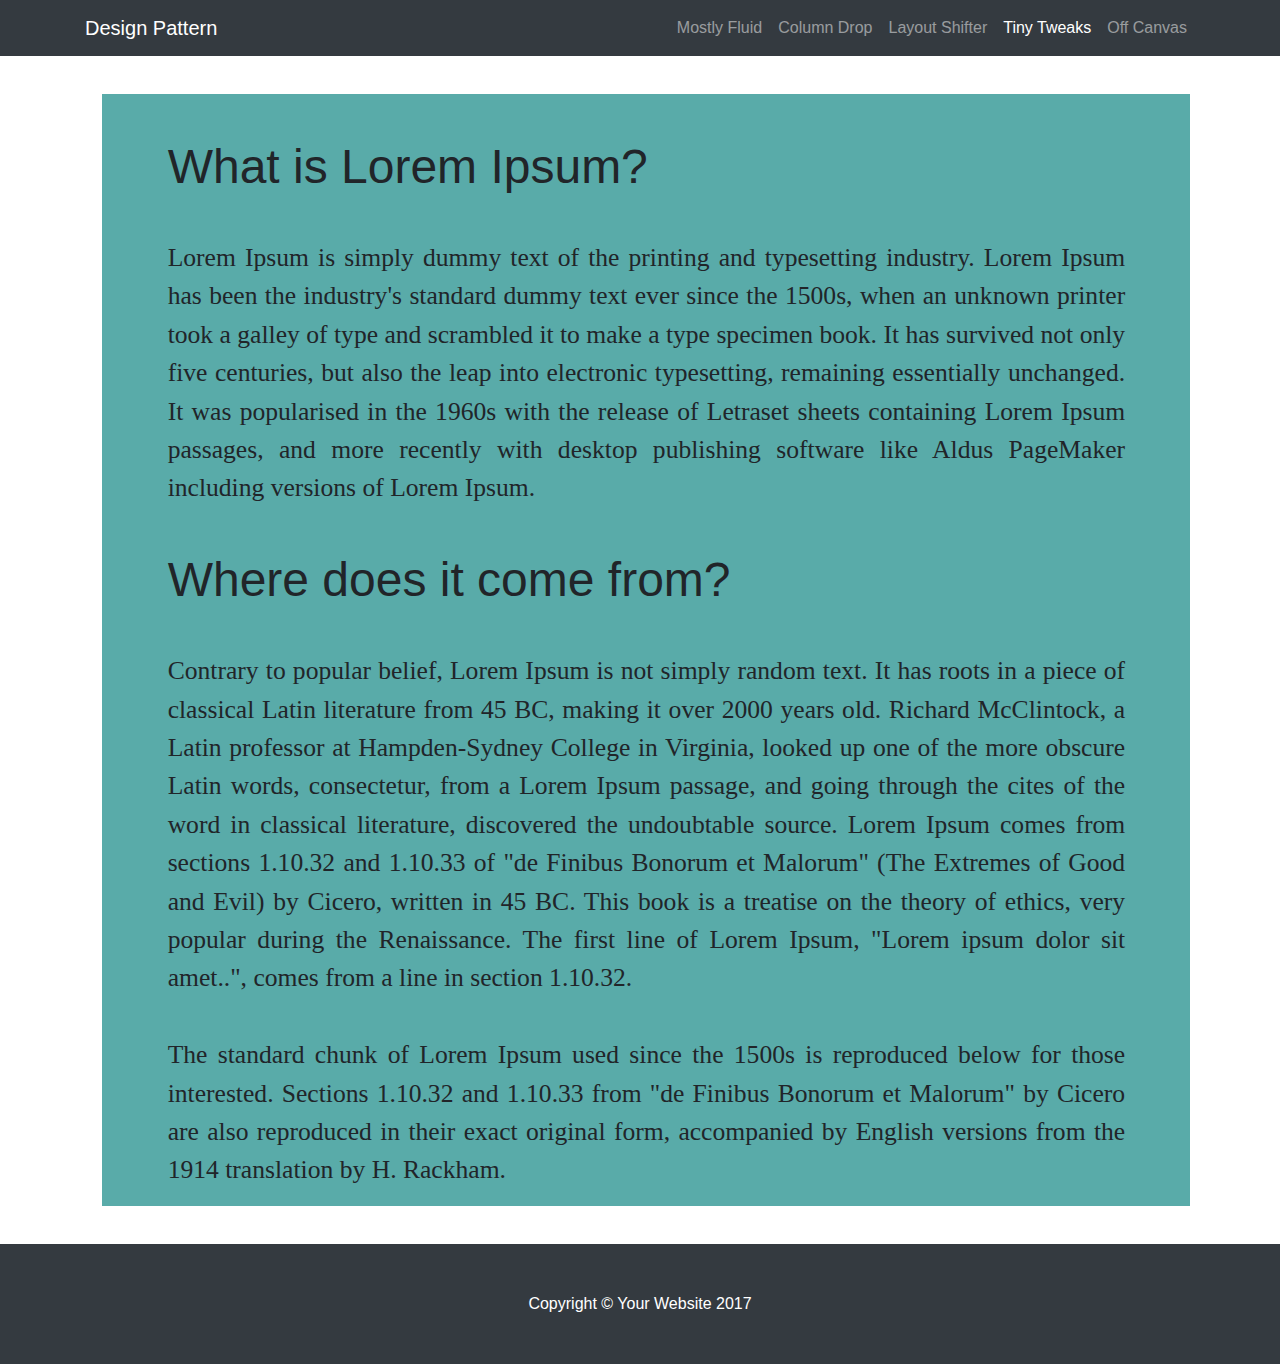
<file: TT.html>
<!DOCTYPE html>
<html lang="en">

  <head>

    <meta charset="utf-8">
    <meta name="viewport" content="width=device-width, initial-scale=1, shrink-to-fit=no">
    <meta name="description" content="">
    <meta name="author" content="">

    <title>Design Pattern</title>

    <!-- Bootstrap core CSS -->
    <link href="vendor/bootstrap/css/bootstrap.min.css" rel="stylesheet">

    <!-- Custom styles for this template -->
    <link href="css/one-page-wonder.css" rel="stylesheet">

   
  <style type="text/css">
    .pictures{
      display: -webkit-flex;
      display: flex;
      flex-wrap: wrap;
      width: 100%;
      background-color: #D8D8D8;
      
    }
    
  </style>
  <link href="css/tiny-tweaks.css" rel="stylesheet">
  </head>

  <body>

    <!-- Navigation -->
    <nav class="navbar navbar-expand-lg navbar-dark bg-dark fixed-top">
      <div class="container">
        <a class="navbar-brand" href="#">Design Pattern</a>
        <button class="navbar-toggler" type="button" data-toggle="collapse" data-target="#navbarResponsive" aria-controls="navbarResponsive" aria-expanded="false" aria-label="Toggle navigation">
          <span class="navbar-toggler-icon"></span>
        </button>
        <div class="collapse navbar-collapse" id="navbarResponsive">
          <ul class="navbar-nav ml-auto">
           <!-- <li class="nav-item">
              <a class="nav-link" href="index.html">Home</a>
            </li>-->
            <li class="nav-item ">
              <a class="nav-link" href="index.html">Mostly Fluid</a>
            </li>
            <li class="nav-item">
              <a class="nav-link" href="CD.html">Column Drop</a>
            </li>
            <li class="nav-item">
              <a class="nav-link" href="LS.html">Layout Shifter</a>
            </li>
            <li class="nav-item active">
              <a class="nav-link" href="#">Tiny Tweaks
                <span class="sr-only">(current)</span>
              </a>
            </li>
            <li class="nav-item">
              <a class="nav-link" href="OC.html">Off Canvas</a>
            </li>
          </ul>
        </div>
      </div>
    </nav>

    <header class="masthead">
     
    </header>

    <section id="section">
      <div class="pictures">
          <div class="cyon">
            
            <h1 class="h1">What is Lorem Ipsum?</h1>
            <p class="p">
                    Lorem Ipsum is simply dummy text of the printing and typesetting industry. Lorem Ipsum has been the industry's standard dummy text ever since the 1500s, when an unknown printer took a galley of type and scrambled it to make a type specimen book. It has survived not only five centuries, but also the leap into electronic typesetting, remaining essentially unchanged. It was popularised in the 1960s with the release of Letraset sheets containing Lorem Ipsum passages, and more recently with desktop publishing software like Aldus PageMaker including versions of Lorem Ipsum.
                
            </p>
            <h1 class="h1">Where does it come from?</h1>
            <p class="p">
                    Contrary to popular belief, Lorem Ipsum is not simply random text. It has roots in a piece of classical Latin literature from 45 BC, making it over 2000 years old. Richard McClintock, a Latin professor at Hampden-Sydney College in Virginia, looked up one of the more obscure Latin words, consectetur, from a Lorem Ipsum passage, and going through the cites of the word in classical literature, discovered the undoubtable source. Lorem Ipsum comes from sections 1.10.32 and 1.10.33 of "de Finibus Bonorum et Malorum" (The Extremes of Good and Evil) by Cicero, written in 45 BC. This book is a treatise on the theory of ethics, very popular during the Renaissance. The first line of Lorem Ipsum, "Lorem ipsum dolor sit amet..", comes from a line in section 1.10.32.
              <br>
              <br>
                   The standard chunk of Lorem Ipsum used since the 1500s is reproduced below for those interested. Sections 1.10.32 and 1.10.33 from "de Finibus Bonorum et Malorum" by Cicero are also reproduced in their exact original form, accompanied by English versions from the 1914 translation by H. Rackham.
            </p>
          </div>
          </div>
      </div>

    </section> 

    <!-- Footer -->
    <footer class="py-5 bg-dark">
      <div class="container">
        <p class="m-0 text-center text-white">Copyright &copy; Your Website 2017</p>
      </div>
      <!-- /.container -->
    </footer>

    <!-- Bootstrap core JavaScript -->
    <script src="vendor/jquery/jquery.min.js"></script>
    <script src="vendor/bootstrap/js/bootstrap.bundle.min.js"></script>

  </body>

</html>
</file>
<file: css/tiny-tweaks.css>
@media screen and (min-width: 768px){
   #section{
      height:auto;
      margin: 1%;
      margin-left: 6%;
      margin-right: 5%;
      padding: 2%;
    }
    .cyon{
      background-color:#59ABA9; 
      height:auto; 
      width: 100% 
    
    }
    .p{
      margin-left: 3%;
      margin-right: 3%;
      padding-left: 3%;
      padding-right: 3%;
      text-align: justify;
      font-family: serif;
      font-size: 1.6em;
    }
    .h1{
      margin: 3%;
      padding: 1%;
      padding-left: 3%;
      padding-right: 3%;
      font-family: sans-serif;
      font-size: 3em;


    }
   
  }
  @media (min-width: 480px) and (max-width: 767px){
   #section{
      height:auto; /*3350px */
    }
   
    .cyon{
      background-color:#59ABA9; 
      height:auto; /*3348px*/ 
      width: 100% 
    
    }
    .p{
      margin-left: 3%;
      margin-right: 3%;
      padding-left: 3%;
      padding-right: 3%;
      text-align: justify;
      font-family: serif;
      font-size: 2em;
    }
    .h1{
      margin: 3%;
      padding: 1%;
      padding-left: 3%;
      padding-right: 3%;
      font-family: sans-serif;
      font-size: 3em;


    }
    
  }
  @media (max-width: 480px){
   #section{
      height:auto;
      margin: 0%;
      padding: 0%;
    }
    .cyon{
      background-color:#59ABA9; 
      height:auto; 
      width: 100% 
    
    }
    .p{
      margin-left: 3%;
      margin-right: 3%;
      padding-left: 3%;
      padding-right: 3%;
      text-align: justify;
      font-family: serif;
      font-size: 1.3em;
    }
    .h1{
      margin: 3%;
      padding: 5%;
      padding-left: 3%;
      padding-right: 3%;
      font-family: sans-serif;
      font-size: 2em;


    }      
  }
</file>
<file: css/one-page-wonder.css>
/*!
 * Start Bootstrap - One Page Wonder (https://startbootstrap.com/template-overviews/one-page-wonder)
 * Copyright 2013-2017 Start Bootstrap
 * Licensed under MIT (https://github.com/BlackrockDigital/startbootstrap-one-page-wonder/blob/master/LICENSE)
 */

body {
  padding-top: 54px;
}

@media (min-width: 992px) {
  body {
    padding-top: 56px;
  }
}

header.masthead {
  background: url('https://unsplash.it/1900/1080?image=304') no-repeat center center scroll;
  -webkit-background-size: cover;
  -moz-background-size: cover;
  background-size: cover;
  -o-background-size: cover;
}

header.masthead>.overlay {
  padding: 5rem 0;
  text-align: center;
  background: rgba(0, 0, 0, 0.6);
}

@media (min-width: 992px) {
  header.masthead>.overlay {
    padding: 10rem 0;
  }
}
</file>
